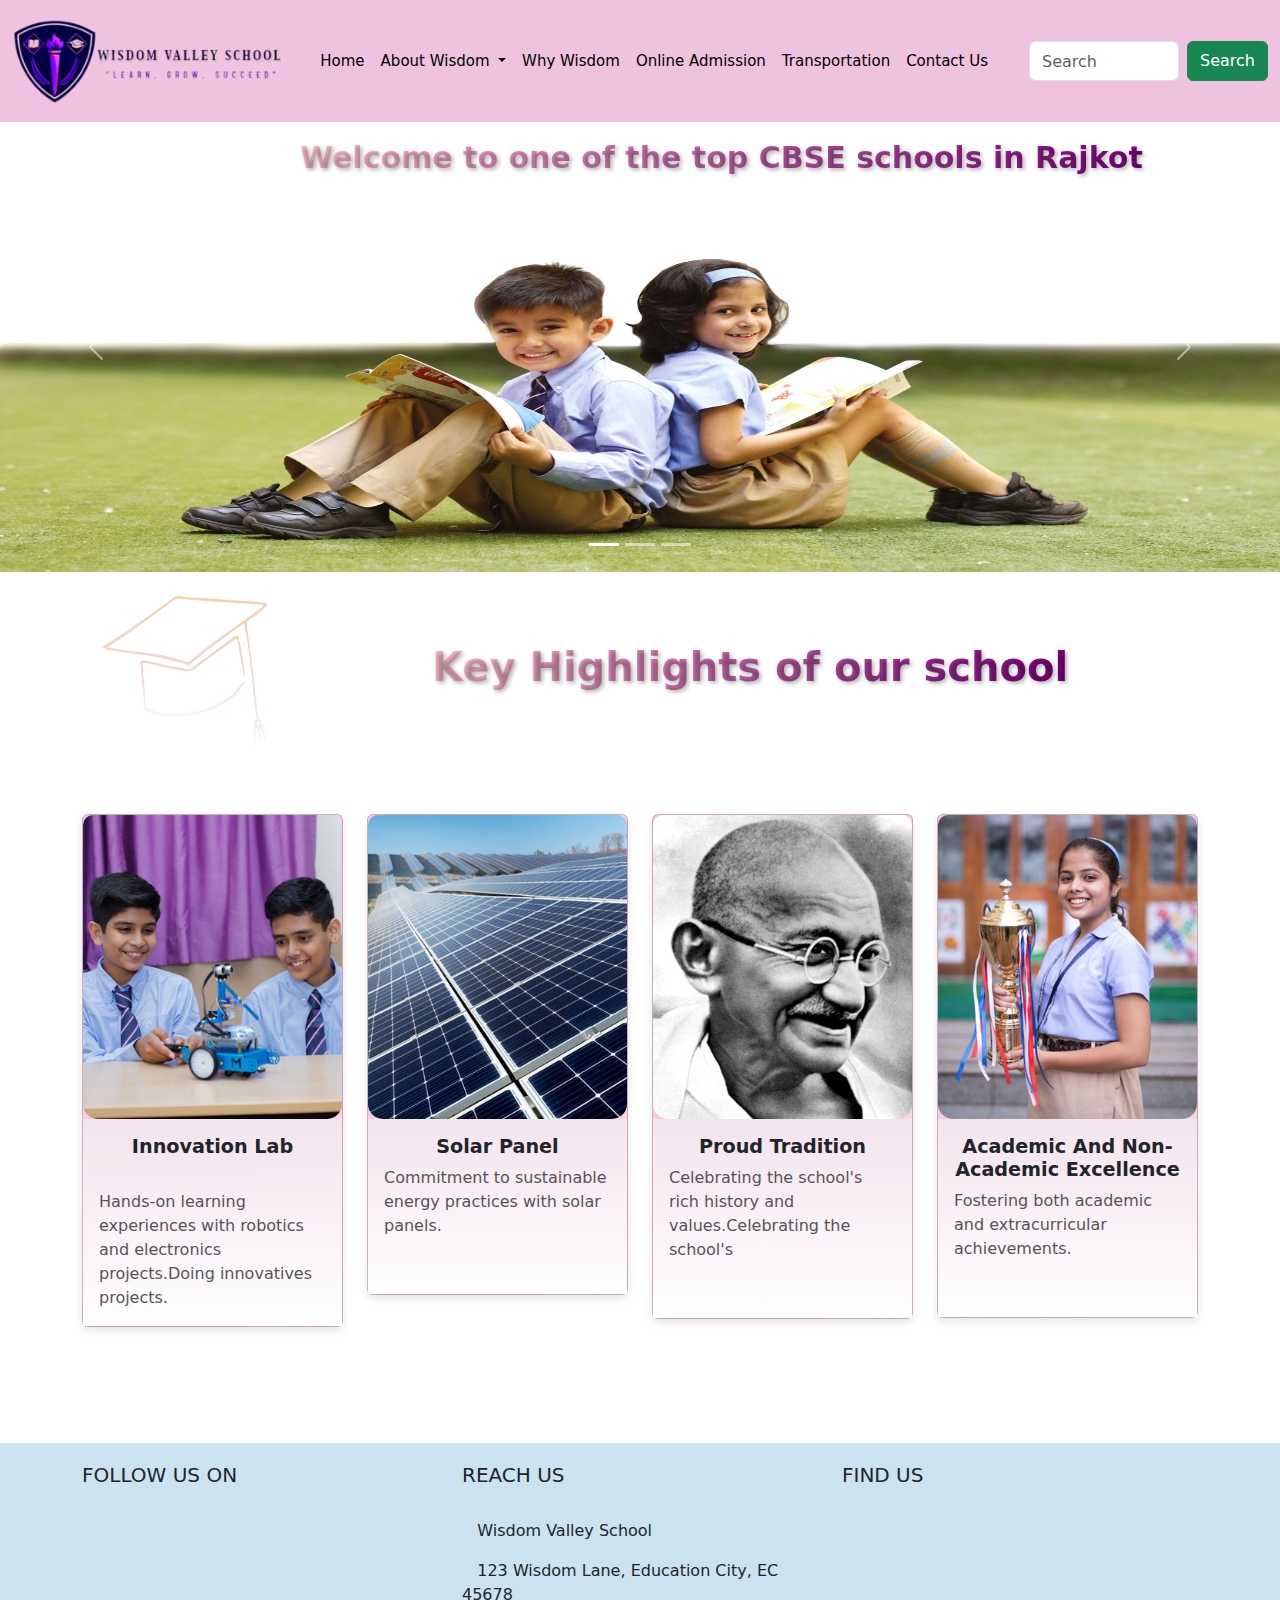
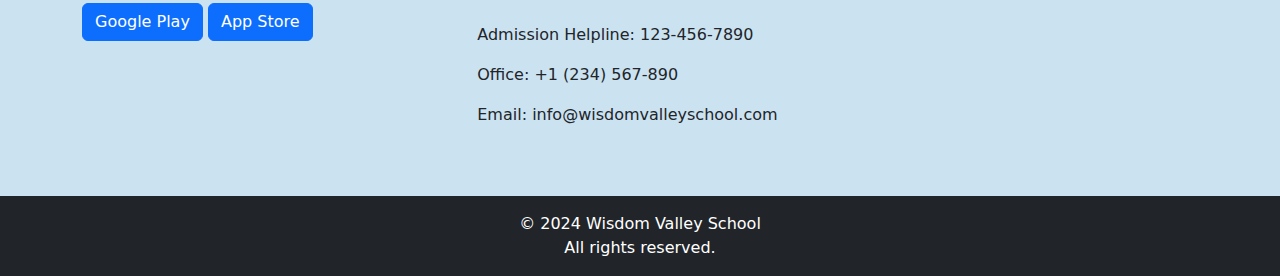
<file: index.html>
<!DOCTYPE html>
<html lang="en">
    <head>
        <meta charset="UTF-8">
        <meta name="viewport" content="width=device-width, initial-scale=1.0">
        <title>Wisdom Valley School</title>
        <link href="https://cdn.jsdelivr.net/npm/bootstrap@5.3.3/dist/css/bootstrap.min.css" rel="stylesheet" integrity="sha384-QWTKZyjpPEjISv5WaRU9OFeRpok6YctnYmDr5pNlyT2bRjXh0JMhjY6hW+ALEwIH" crossorigin="anonymous">
        <link rel="stylesheet" href="https://cdnjs.cloudflare.com/ajax/libs/font-awesome/6.6.0/css/all.min.css" integrity="sha512-Kc323vGBEqzTmouAECnVceyQqyqdsSiqLQISBL29aUW4U/M7pSPA/gEUZQqv1cwx4OnYxTxve5UMg5GT6L4JJg==" crossorigin="anonymous" referrerpolicy="no-referrer" />
        <link rel="stylesheet" href="style.css">
    </head>
    <body>
        <!-- Navbar-->
        <nav class="navbar navbar-expand-lg navbar-custom">
            <div class="container-fluid">
                <a class="navbar-brand" href="#">
                    <img src="website/logo.png" alt="Bootstrap" width="270" height="100">
                </a>
                <button class="navbar-toggler" type="button" data-bs-toggle="collapse" data-bs-target="#navbarSupportedContent" aria-controls="navbarNav" aria-expanded="false" aria-label="Toggle navigation">
                    <span class="navbar-toggler-icon"></span>
                </button>        
                <div class="collapse navbar-collapse" id="navbarSupportedContent">
                    <ul class="navbar-nav me-auto mb-2 mb-lg-0">
                        <li class="nav-item">
                            <a class="nav-link active" aria-current="page" href="index.html">&nbsp;&nbsp;&nbsp;Home</a>
                        </li>
                        <li class="nav-item dropdown">
                            <a class="nav-link dropdown-toggle" href="#" role="button" data-bs-toggle="dropdown" aria-expanded="false">
                                About Wisdom
                            </a>
                            <ul class="dropdown-menu">
                                <li><a class="dropdown-item" href="AboutUs.html"><b>About us</b></a></li>
                                <li><a class="dropdown-item" href="Awards.html"><b>Awards</b></a></li>
                                <li><a class="dropdown-item" href="School_Infrastructure.html"><b>School Infrastructure</b></a></li>
                            </ul>
                        </li>
                        <li class="nav-item">
                            <a class="nav-link" href="WhyWisdom.html">Why Wisdom</a>
                        </li>
                        <li class="nav-item">
                            <a class="nav-link" href="online_admission.html">Online Admission</a>
                        </li>
                        <li class="nav-item">
                            <a class="nav-link" href="Transportation.html">Transportation</a>
                        </li>
                        <li class="nav-item">
                            <a class="nav-link" href="ContactUs.html">Contact Us</a>
                        </li>
                    </ul>
                    <form class="d-flex ms-auto" role="search">
                        <input class="form-control me-2" type="search" placeholder="Search" aria-label="Search" style="width: 150px; height: 40px;">
                        <button type="button" class="btn btn-success">Search</button>
                    </form>
                </div>
            </div>
        </nav>

        <!-- Image Slider-->
        <div id="carouselExampleCaptions" class="carousel slide">
            <div class="carousel-indicators">
                <button type="button" data-bs-target="#carouselExampleCaptions" data-bs-slide-to="0" class="active" aria-current="true" aria-label="Slide 1"></button>
                <button type="button" data-bs-target="#carouselExampleCaptions" data-bs-slide-to="1" aria-label="Slide 2"></button>
                <button type="button" data-bs-target="#carouselExampleCaptions" data-bs-slide-to="2" aria-label="Slide 3"></button>
            </div>
            <div class="carousel-inner">
                <div class="carousel-item active">
                    <img src="website/slider1.jpg" alt="Snow" class="img-fluid"  style="height: 450px; width: 100%;">
        <div class="top-left">Welcome to one of the top CBSE schools in Rajkot</div>
                
                </div>
                <div class="carousel-item">
                    <img src="website/imageslider2.jpeg" class="d-block w-100" alt="..." style="height: 450px;">
                    <div class="carousel-caption d-none d-md-block">
                        <h5> Modern Campus</h5>
                        <p>A dynamic space designed for learning and creativity.</p>
                    </div>
                </div>
                <div class="carousel-item">
                    <img src="website/imageslider.avif" class="d-block w-100" alt="..." style="height: 450px;">
                    <div class="carousel-caption d-none d-md-block">
                        <h5>Innovative Environment</h5>
                        <p>Facilities that foster growth and excellence.</p>
                    </div>
                </div>
            </div>
            <button class="carousel-control-prev" type="button" data-bs-target="#carouselExampleCaptions" data-bs-slide="prev">
                <span class="carousel-control-prev-icon" aria-hidden="true"></span>
                <span class="visually-hidden">Previous</span>
            </button>
            <button class="carousel-control-next" type="button" data-bs-target="#carouselExampleCaptions" data-bs-slide="next">
                <span class="carousel-control-next-icon" aria-hidden="true"></span>
                <span class="visually-hidden">Next</span>
            </button>
        </div><br>

        <!-- Highlidhts -->
        <div class="container">
            <div class="highlight-section row">
                <div class="col-md-2 col-sm-12">
                    <img src="website/icon-hat-gradient.png" alt="Graduation Cap" class="img-fluid">
                </div>
                <div class="col-md-10 col-sm-12 d-flex align-items-center">
                    <h1 class="gradient-text">Key Highlights of our school</h1>
                </div>
            </div>
        </div>
        
        <div class="container mt-5">
            <div class="row">
                <div class="col-md-3">
                    <div class="card">
                        <img src="website/key-highlights.jpg" class="card-img-top" alt="Innovation Lab">
                        <div class="card-body text-center">
                            <h5 class="card-title">Innovation Lab</h5><br>
                            <p class="card-text">Hands-on learning experiences with robotics and electronics projects.Doing innovatives projects.<br></p>
                        </div>
                    </div>
                </div>
                <div class="col-md-3">
                    <div class="card">
                        <img src="website/key-highlights2.jpg" class="card-img-top" alt="Solar Panel">
                        <div class="card-body text-center">
                            <h5 class="card-title">Solar Panel</h5>
                            <p class="card-text">Commitment to sustainable energy practices with solar panels.</p><br>
                        </div>
                    </div>
                </div>
                <div class="col-md-3">
                    <div class="card">
                        <img src="website/key-highlights3.jpg" class="card-img-top" alt="Proud Tradition">
                        <div class="card-body text-center">
                        <h5 class="card-title">Proud Tradition</h5>
                        <p class="card-text">Celebrating the school's rich history and values.Celebrating the school's</p><br>
                    </div>
                </div>
            </div>
            <div class="col-md-3">
                <div class="card">
                    <img src="website/key-highlights4.jpg" class="card-img-top" alt="Academic And Non-Academic Excellence">
                    <div class="card-body text-center">
                        <h5 class="card-title">Academic And Non-Academic Excellence</h5>
                        <p class="card-text">Fostering both academic and extracurricular achievements.</p><br>
                    </div>
                </div>
            </div>
        </div>
    </div>
    <br><br><br><br>

    <!--Footer-->
    <footer class="footer">
        <div class="container">
            <div class="row">
                <div class="col-md-4">
                    <h5>FOLLOW US ON</h5><br>
                    <div class="social-icons">
                        <a href="#"><i class="fab fa-facebook-f"></i></a>
                        <a href="#"><i class="fab fa-twitter"></i></a>
                        <a href="#"><i class="fab fa-instagram"></i></a>
                        <a href="#"><i class="fab fa-linkedin"></i></a>
                        <a href="#"><i class="fab fa-youtube"></i></a>
                    </div><br><br>
                    <div class="app-download">
                        <a href="#" class="btn btn-primary">Google Play</a>
                        <a href="#" class="btn btn-primary">App Store</a>
                    </div>
                </div>
                <div class="col-md-4">
                    <h5>REACH US</h5><br>
                    <div class="contact-info">
                        <p><i class="fa-solid fa-school"></i>&nbsp;&nbsp;&nbsp;Wisdom Valley School</p>
                        <p><i class="fa-solid fa-map-location"></i>&nbsp;&nbsp;&nbsp;123 Wisdom Lane, Education City, EC 45678</p>
                        <p><i class="fa-brands fa-square-whatsapp" style="color: #39f35f;"></i>&nbsp;&nbsp;&nbsp;Admission Helpline: 123-456-7890</p>
                        <p><i class="fa-solid fa-square-phone" style="color: #3b1f51;"></i>&nbsp;&nbsp;&nbsp;Office: +1 (234) 567-890</p>
                        <p><i class="fa-solid fa-envelope" style="color: #d80e0e;"></i>&nbsp;&nbsp;&nbsp;Email: info@wisdomvalleyschool.com</p>
                    </div>
                </div>
                <div class="col-md-4">
                    <h5>FIND US</h5><br>
                    <iframe src="https://www.google.com/maps/embed?pb=!1m18!1m12!1m3!1d3151.835434509689!2d144.95373531531637!3d-37.817209979751136!2m3!1f0!2f0!3f0!3m2!1i1024!2i768!4f13.1!3m3!1m2!1s0x6ad642af0e64bd99%3A0x5045675218ceed30!2sYour%20Location%20Here!5e0!3m2!1sen!2sus!4v1633035039513!5m2!1sen!2sus" width="100%" height="250" style="border:0;" allowfullscreen="" loading="lazy"></iframe>
                </div>
            </div>
        </div>
    </footer>

    <div class="text-center p-3 bg-dark text-white">
        © 2024 Wisdom Valley School<br> All rights reserved.
    </div>

    <!-- Bootstrap CSS -->
    <link href="https://cdn.jsdelivr.net/npm/bootstrap@5.3.3/dist/css/bootstrap.min.css" rel="stylesheet" integrity="sha384-QWTKZyjpPEjISv5WaRU9OFeRpok6YctnYmDr5pNlyT2bRjXh0JMhjY6hW+ALEwIH" crossorigin="anonymous">
    <!-- jQuery -->
    <script src="https://code.jquery.com/jquery-3.6.0.min.js"></script>
    <!-- Bootstrap Bundle JS (includes Popper) -->
    <script src="https://cdn.jsdelivr.net/npm/bootstrap@5.3.3/dist/js/bootstrap.bundle.min.js" integrity="sha384-YvpcrYf0tY3lHB60NNkmXc5s9fDVZLESaAA55NDzOxhy9GkcIdslK1eN7N6jIeHz" crossorigin="anonymous"></script>

    </body>
</html>
</file>
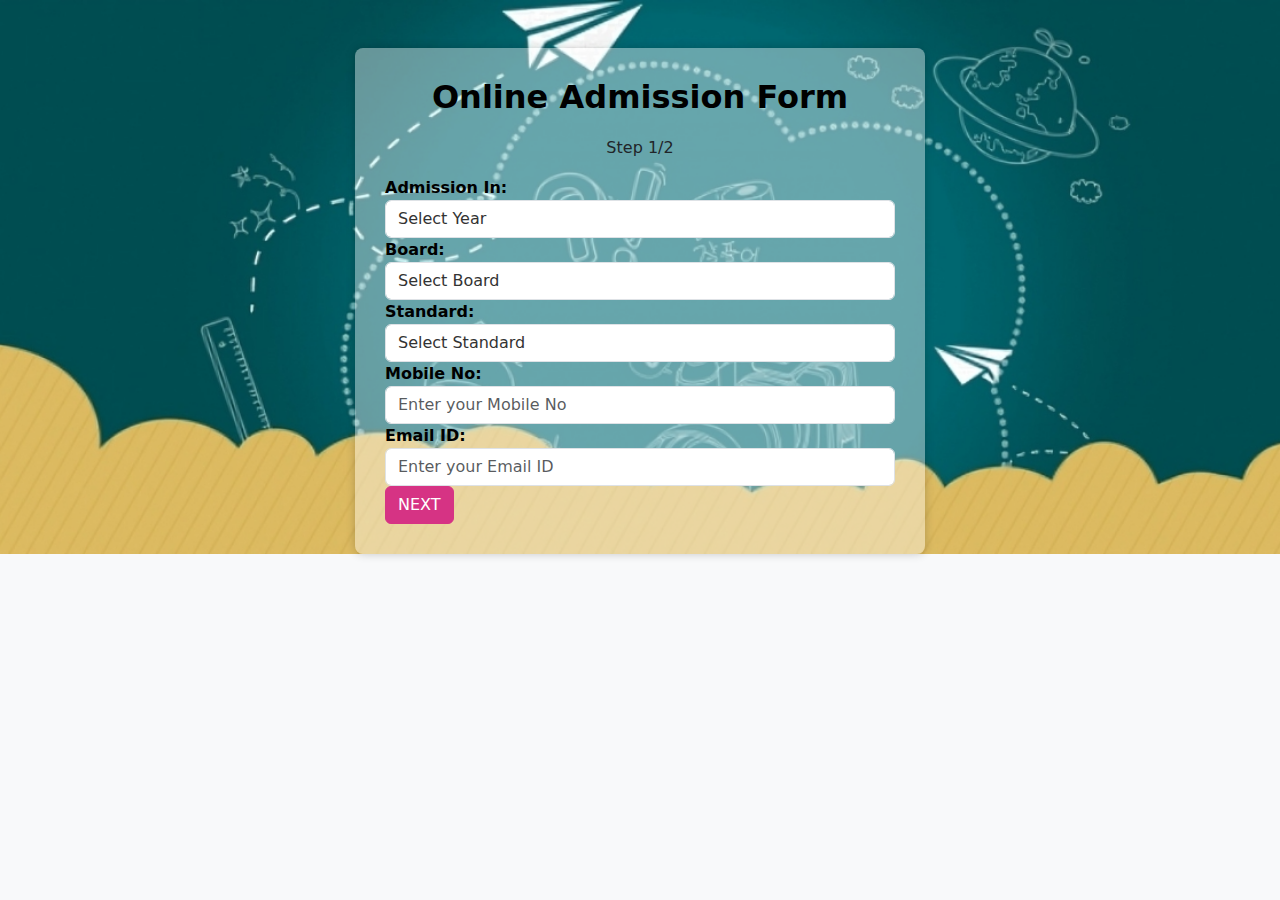
<file: online_admission.html>
<!DOCTYPE html>
<html lang="en">
<head>
    <meta charset="UTF-8">
    <meta name="viewport" content="width=device-width, initial-scale=1.0">
    <title>Online Admission Form</title>
    <link href="https://cdn.jsdelivr.net/npm/bootstrap@5.1.3/dist/css/bootstrap.min.css" rel="stylesheet">
    <link rel="stylesheet" href="style.css">

</head>
<body style=" background-color: #f8f9fa;background-image: url('website/admission.png'); background-size: cover; background-position: center;background-repeat: no-repeat; ">
<div class="container mt-5">
    <div class="row justify-content-center">
        <div class="col-md-6 form-container">
            <h2 class="form-title text-center">Online Admission Form</h2>
            <p class="text-center">Step 1/2</p>

            <form id="admissionForm" onsubmit="return validateAdmissionForm()" action="student_info.html" method="get" novalidate> 
                <div class="form-group">
                    <label for="admissionYear">Admission In:</label>
                    <select class="form-control" id="admissionYear" name="admissionYear">
                        <option value="">Select Year</option>
                        <option>2023-2024</option>
                        <option>2024-2025</option>
                        <option>2025-2026</option>
                    </select>
                    <span id="admissionYearError" class="error-message"></span>
                </div>

                <!-- Board -->
                <div class="form-group">
                    <label for="board">Board:</label>
                    <select class="form-control" id="board" name="board">
                        <option value="">Select Board</option>
                        <option>CBSE</option>
                        <option>ICSE</option>
                        <option>State Board</option>
                    </select>
                    <span id="boardError" class="error-message"></span>
                </div>

                <!-- Standard -->
                <div class="form-group">
                    <label for="standard">Standard:</label>
                    <select class="form-control" id="standard" name="standard">
                        <option value="">Select Standard</option>
                        <option>1</option>
                        <option>2</option>
                        <option>3</option>
                        <option>4</option>
                        <option>5</option>
                    </select>
                    <span id="standardError" class="error-message"></span>
                </div>

                <!-- Mobile Number -->
                <div class="form-group">
                    <label for="mobileNumber">Mobile No:</label>
                    <input type="text" class="form-control" id="mobileNumber" name="mobileNumber" placeholder="Enter your Mobile No" >
                    <span id="mobileNumberError" class="error-message"></span>
                </div>

                <!-- Email ID -->
                <div class="form-group">
                    <label for="email">Email ID:</label>
                    <input type="email" class="form-control" id="email" name="email" placeholder="Enter your Email ID">
                    <span id="emailError" class="error-message"></span>
                </div>

                <!-- Next Button -->
                <button type="submit" class="btn next-btn btn-block">NEXT</button>
            </form>
        </div>
    </div>
</div>

<script src="FormValidation.js"></script>

<script src="https://code.jquery.com/jquery-3.3.1.slim.min.js"></script>
<script src="https://cdnjs.cloudflare.com/ajax/libs/popper.js/1.14.7/umd/popper.min.js"></script>
<script src="https://stackpath.bootstrapcdn.com/bootstrap/4.3.1/js/bootstrap.min.js"></script>
</body>
</html>
</file>
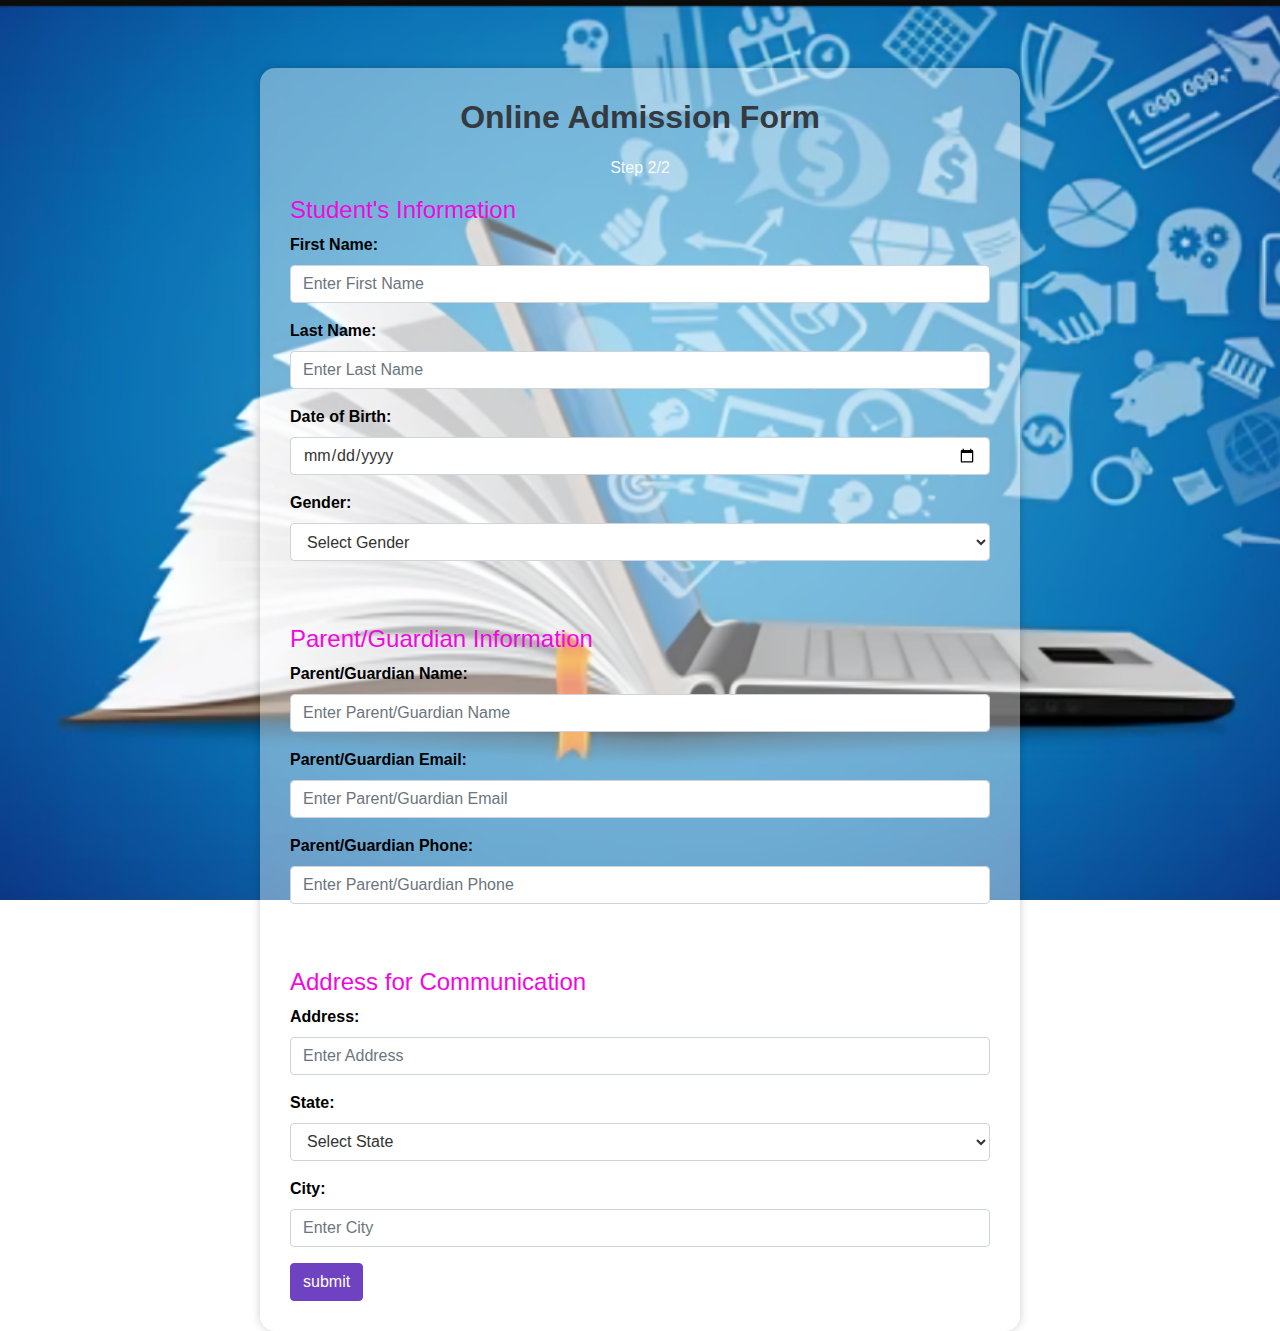
<file: student_info.html>
<!DOCTYPE html>
<html lang="en">
<head>
    <meta charset="UTF-8">
    <meta name="viewport" content="width=device-width, initial-scale=1.0">
    <title>Online Admission Form</title>
    <link rel="stylesheet" href="https://stackpath.bootstrapcdn.com/bootstrap/4.3.1/css/bootstrap.min.css">
    <link rel="stylesheet" href="style.css">
    <style>
        #H4, label {
            color: #f307df;
        }
        .next-btn {
            background-color: #6f42c1;
            border-color: #6f42c1;
        }
    </style>
</head>
<body style="   background-image: url('website/student_info.png');background-size: cover;background-position: center;background-repeat: no-repeat;background-attachment: fixed;color: #f8f9fa;">
<div class="container mt-5">
    <div class="row justify-content-center">
        <div class="col-md-8 form-container" style=" background-color: rgba(255, 255, 255, 0.4);padding: 30px;border-radius: 15px;box-shadow: 0px 0px 10px rgba(0, 0, 0, 0.2);margin-top: 20px;">
            <h2 class="form-title text-center" style="color: #f81c7f;font-weight: bold; margin-bottom: 20px;color: #343a40;">Online Admission Form</h2>
            <p class="text-center">Step 2/2</p>

            <!-- Student Information -->
            <h4 id="H4">Student's Information</h4>
            <div class="form-group">
                <label for="firstName">First Name:</label>
                <input type="text" class="form-control" id="firstName" placeholder="Enter First Name">
                <span id="firstNameError" class="error-message"></span>
            </div>
            <div class="form-group">
                <label for="lastName">Last Name:</label>
                <input type="text" class="form-control" id="lastName" placeholder="Enter Last Name">
                <span id="lastNameError" class="error-message"></span>
            </div>
            <div class="form-group">
                <label for="dob">Date of Birth:</label>
                <input type="date" class="form-control" id="dob">
                <span id="dobError" class="error-message"></span>
            </div>
            <div class="form-group">
                <label for="gender">Gender:</label>
                <select class="form-control" id="gender">
                    <option value="">Select Gender</option>
                    <option>Male</option>
                    <option>Female</option>
                    <option>Other</option>
                </select>
                <span id="genderError" class="error-message"></span>
            </div><br><br>

            <!-- Parent/Guardian Information -->
            <h4 id="H4">Parent/Guardian Information</h4>
            <div class="form-group">
                <label for="parentName">Parent/Guardian Name:</label>
                <input type="text" class="form-control" id="parentName" placeholder="Enter Parent/Guardian Name">
                <span id="parentNameError" class="error-message"></span>
            </div>
            <div class="form-group">
                <label for="parentEmail">Parent/Guardian Email:</label>
                <input type="email" class="form-control" id="parentEmail" placeholder="Enter Parent/Guardian Email">
                <span id="parentEmailError" class="error-message"></span>
            </div>
            <div class="form-group">
                <label for="parentPhone">Parent/Guardian Phone:</label>
                <input type="text" class="form-control" id="parentPhone" placeholder="Enter Parent/Guardian Phone">
                <span id="parentPhoneError" class="error-message"></span>
            </div><br><br>

            <!-- Address for Communication -->
            <h4 id="H4">Address for Communication</h4>
            <div class="form-group">
                <label for="address">Address:</label>
                <input type="text" class="form-control" id="address" placeholder="Enter Address">
                <span id="addressError" class="error-message"></span>
            </div>
            <div class="form-group">
                <label for="state">State:</label>
                <select class="form-control" id="state">
                    <option value="">Select State</option>
                    <option>Gujarat</option>
                    <option>Maharashtra</option>
                    <option>Rajasthan</option>
                </select>
                <span id="stateError" class="error-message"></span>
            </div>
            <div class="form-group">
                <label for="city">City:</label>
                <input type="text" class="form-control" id="city" placeholder="Enter City">
                <span id="cityError" class="error-message"></span>
            </div>

            <button type="button" class="btn next-btn" onclick="validateStudentInfoForm()">submit</button>
        </div>
    </div>
</div>

<script src="FormValidation.js"></script>

<script src="https://code.jquery.com/jquery-3.3.1.slim.min.js"></script>
<script src="https://cdnjs.cloudflare.com/ajax/libs/popper.js/1.14.7/umd/popper.min.js"></script>
<script src="https://stackpath.bootstrapcdn.com/bootstrap/4.3.1/js/bootstrap.min.js"></script>

</body>
</html>
</file>
<file: style.css>
.navbar-custom {
    background-color: #efc3df;
    height: auto; 
    padding: 10px 15px;
}
.navbar-custom .navbar-brand img {
    max-width: 100%;
    height: auto; 
}
@media (max-width: 768px) {
    .navbar-custom .navbar-collapse {
        background-color: #efc3df; 
        padding: 10px;
    }
    .nav-link {
        font-size: 14px;
        text-align: left;
        padding: 10px 5px;
    }
    .navbar-custom {
        height: auto; 
    }
}
.navbar-custom .nav-link,.navbar-custom .navbar-brand,.navbar-custom .dropdown-toggle {
    color: black ;
    font-size: 15px;
}
.navbar-custom .nav-link:hover {
    color: #2980b9 !important; 
    background-color: #d6eaf8; 
    transition: color 0.3s ease-in-out, background-color 0.3s ease-in-out;
    border-radius: 10px;
    font-weight: bold;
}
.navbar-custom .btn-outline-light {
    border-color: white;
    color: green;
}
.navbar-custom .btn-outline-light:hover {
    background-color: white;
    color: #226887;
}
.navbar-custom .dropdown-menu {
    background-color: #e2b3d1; 
    color: #444444; 
}
.navbar-custom .dropdown-item:hover {
    background-color: #a260ba; 
    color: #ffffff; 
    transition: background-color 0.3s ease-in-out, color 0.3s ease-in-out;
    border-radius: 5px;
}
.footer {
    background-color: #cbe2f1;
    padding: 20px 0;
}
.footer .social-icons a {
    margin: 0 10px;
    color: #333;
}
.footer .contact-info {
    margin-bottom: 20px;
}
.card-img-top {
    border-radius: 15px;
}
.card-title {
    color: #8e44ad;
    font-weight: bold;
}
.card-text {
    color: #555;
    text-align: left;
}
.gradient-text {
    font-size: 40px;
    font-weight: bold;
    background: linear-gradient(to right, pink, purple);
    color: transparent;
    -webkit-background-clip: text;
    text-shadow: 2px 2px 4px rgba(0, 0, 0, 0.3);
    margin-left: 160px;
}
.highlight-section {
    display: flex;
    margin-top: 50px;
}
.highlight-section img {
    height: 150px;
    width:180px;
    margin-left: 20px;
}
.top-left {
    position: absolute;
    top: 8px;
    left: 30px;
    padding: 5px;
    font-size: 30px;
    font-weight: bold;
    background: linear-gradient(to right, pink, purple);
    color: transparent;
    -webkit-background-clip: text;
    text-shadow: 2px 2px 4px rgba(0, 0, 0, 0.3);
    margin-left: 265px;
}
.about-section {
    text-align: center;
    background-color: #f7f7f7;
    padding: 20px;
    }
.about-image {
    width: 100%;
    height: auto;
    }
.about-text {
    margin-top: 20px;
    }
.abtus{
    position: absolute;
    top: 8px;
    left: 15px;
    padding: 5px;
    font-size: 45px;
    font-weight: bold;
    background: linear-gradient(to right, pink, purple);
    color: transparent;
    -webkit-background-clip: text;
    text-shadow: 2px 2px 4px rgba(0, 0, 0, 0.3);
    margin-top: 140px;
    margin-left: 500px;
}
.card {
border: 2px solid #b286c9;
border-radius: 10px;
background: linear-gradient(to bottom right, #f7c5e6, #fad9d8);
transition: all 0.3s ease;
box-shadow: 0 8px 16px rgba(0, 0, 0, 0.15);
}

.card:hover {
border-color: #8c4799;
background: linear-gradient(to bottom right, #f5a9d7, #f4c1c1);
transform: scale(1.05); 
box-shadow: 0 8px 16px rgba(0, 0, 0, 0.15); 
}

.card-body {
text-align: center;
}

.card-title {
    color: #8c4799;
    font-size: 2rem;
}

.card-text {
color: #565656;
font-size: 1rem;
}

.accordion-button {
    color: #000; 
}
#faq{
    font-weight: bold;  
    background: linear-gradient(135deg, #FF7F50, #FF6347, #FF1493, #FF69B4);
    font-size: 35px;
    -webkit-background-clip: text;
    -webkit-text-fill-color: transparent;
}
.achievements-section {
    text-align: center;
    padding: 50px 0;
}
.achievements-section h2 {
    font-size: 40px;
    font-weight: bold;
    background: linear-gradient(to right, pink, purple);
    color: transparent;
    -webkit-background-clip: text;
    text-shadow: 2px 2px 4px rgba(0, 0, 0, 0.3);
    margin-top: 0; 
    margin-bottom: 20px; 
    padding: 20px;
}
.achievements-section .divider {
    width: 60px;
    height: 3px;
    background-color: #b684a4;
    margin: 10px auto;
}
.achievements-section img.main-image {
    width: 100%;
    height: auto;
    max-height: 400px;
    object-fit: cover;
    margin-bottom: 30px;
    border-radius: 10px;
}
.achievement-grid {
    background-color: #fdecf3;
    padding: 40px 0;
}
.achievement-item {
    padding: 20px;
}
.achievement-item img {
    max-width: 100%;
    height: auto;
    border-radius: 15px;
}
.achievement-item p {
    margin-top: 15px;
    color: #333;
}
#h3,#p{
    color: #ca36ec;
    font-family: 'Lucida Sans', 'Lucida Sans Regular', 'Lucida Grande', 'Lucida Sans Unicode', Geneva, Verdana, sans-serif;
    font-weight: bold;
}
.infrastructure-section {
    text-align: center;
    padding: 40px 0;
  }
.infrastructure-section h2 {
    color: #b783b5;
    font-size: 2.5rem;
    margin-bottom: 10px;
    background: linear-gradient(to right, #ef6797, purple);
    color: transparent;
    -webkit-background-clip: text;
    text-shadow: 2px 2px 4px rgba(0, 0, 0, 0.3);
}
.divider {
    width: 50px;
    height: 3px;
    background-color: #b783b5;
    margin: 0 auto 20px;
}
  .infrastructure-section img {
    max-width: 100%;
    border-radius: 10px;
  }
  .infrastructure-section p {
    color: #555;
    font-size: 1.1rem;
    margin-top: 20px;
  }
  .facilities-section {
    padding: 40px 0;
  }
  .facilities-section h3 {
    text-align: center;
    margin-bottom: 30px;
    font-size: 2rem;
    color: #b783b5;
    
  }
  .card {
    border: none;
    border-radius: 10px;
    transition: transform 0.2s;
  }
  .card:hover {
    transform: scale(1.05);
  }
  .card img {
    border-top-left-radius: 10px;
    border-top-right-radius: 10px;
  }
  .card-body {
    background: linear-gradient(to bottom, #f3e4ed, #fff);
  }
  .card-title {
    font-size: 1.2rem;
    color: #b783b5;
  }
  .card-text {
    color: #555;
  }
  #whyus{
    height: auto;
    width: 1100px;
    border-radius: 15px;
}
.form-container {
    background-color: rgba(255, 255, 255, 0.4); 
    padding: 30px;
    border-radius: 8px;
    box-shadow: 0px 0px 10px rgba(0, 0, 0, 0.2);
}

.form-title {
    margin-bottom: 20px;
    font-weight: bold;
    color: black; 
}

.form-group label {
    font-weight: bold; 
    color: black; 
}
.form-control {
    color: #333; 
}
.next-btn {
    background-color: #d63384;
    border-color: #d63384;
    color: #fff; 
}
.next-btn:hover {
    background-color: #c82333; 
    border-color: #bd2130;
}
.features {
    text-align: center;
    margin-top: 50px;
}
.feature-icon {
    font-size: 50px;
    color: #00bcd4;
    margin-bottom: 15px;
}
.feature-box {
    margin-bottom: 30px;
}
.feature-box h5 {
    margin-top: 15px;
    font-weight: bold;
}
#icon{
    width: auto;
    height: 100px;
}
#feature{
    font-weight: bold;  
background: linear-gradient(135deg, #FF7F50, #FF6347, #FF1493, #FF69B4);
font-size: 35px;
-webkit-background-clip: text;
-webkit-text-fill-color: transparent;
}
.introduction {
    margin-top: 30px;
}
.introduction h2 {
    font-size: 36px;
    font-weight: bold;
     
background: linear-gradient(135deg, #FF7F50, #FF6347, #FF1493, #FF69B4);
font-size: 35px;
-webkit-background-clip: text;
-webkit-text-fill-color: transparent;
}
.introduction p {
    font-size: 18px;
    line-height: 1.6;
}
.error-message {
    color: red;
    font-size: 14px;
    font-weight: bold;
}
/* Contact Us*/
.btn-custom:hover {
    background-color: #FF7F50; 
}
.map-container {
    border-radius: 15px;
    overflow: hidden;
}
.social-icons a {
    margin: 0 10px;
    color: #333;
    font-size: 24px;
    text-decoration: none;
}
/* Why wisdom*/
.card {
    margin: 20px 0;
    border: none;
    border-radius: 12px;
    box-shadow: 0 4px 8px rgba(0, 0, 0, 0.1);
    transition: transform 0.3s ease-in-out, box-shadow 0.3s ease-in-out;
}

.card:hover {
    transform: translateY(-10px);
    box-shadow: 0 12px 24px rgba(0, 0, 0, 0.2);
}
.card-header {
    background-color: #f8baf6;
    color: #333;
    font-weight: bold;
    padding: 15px;
    border-top-left-radius: 12px;
    border-top-right-radius: 12px;
}
.card-body {
    padding: 15px;
    color: #555;
    font-size: 16px;
}
</file>
